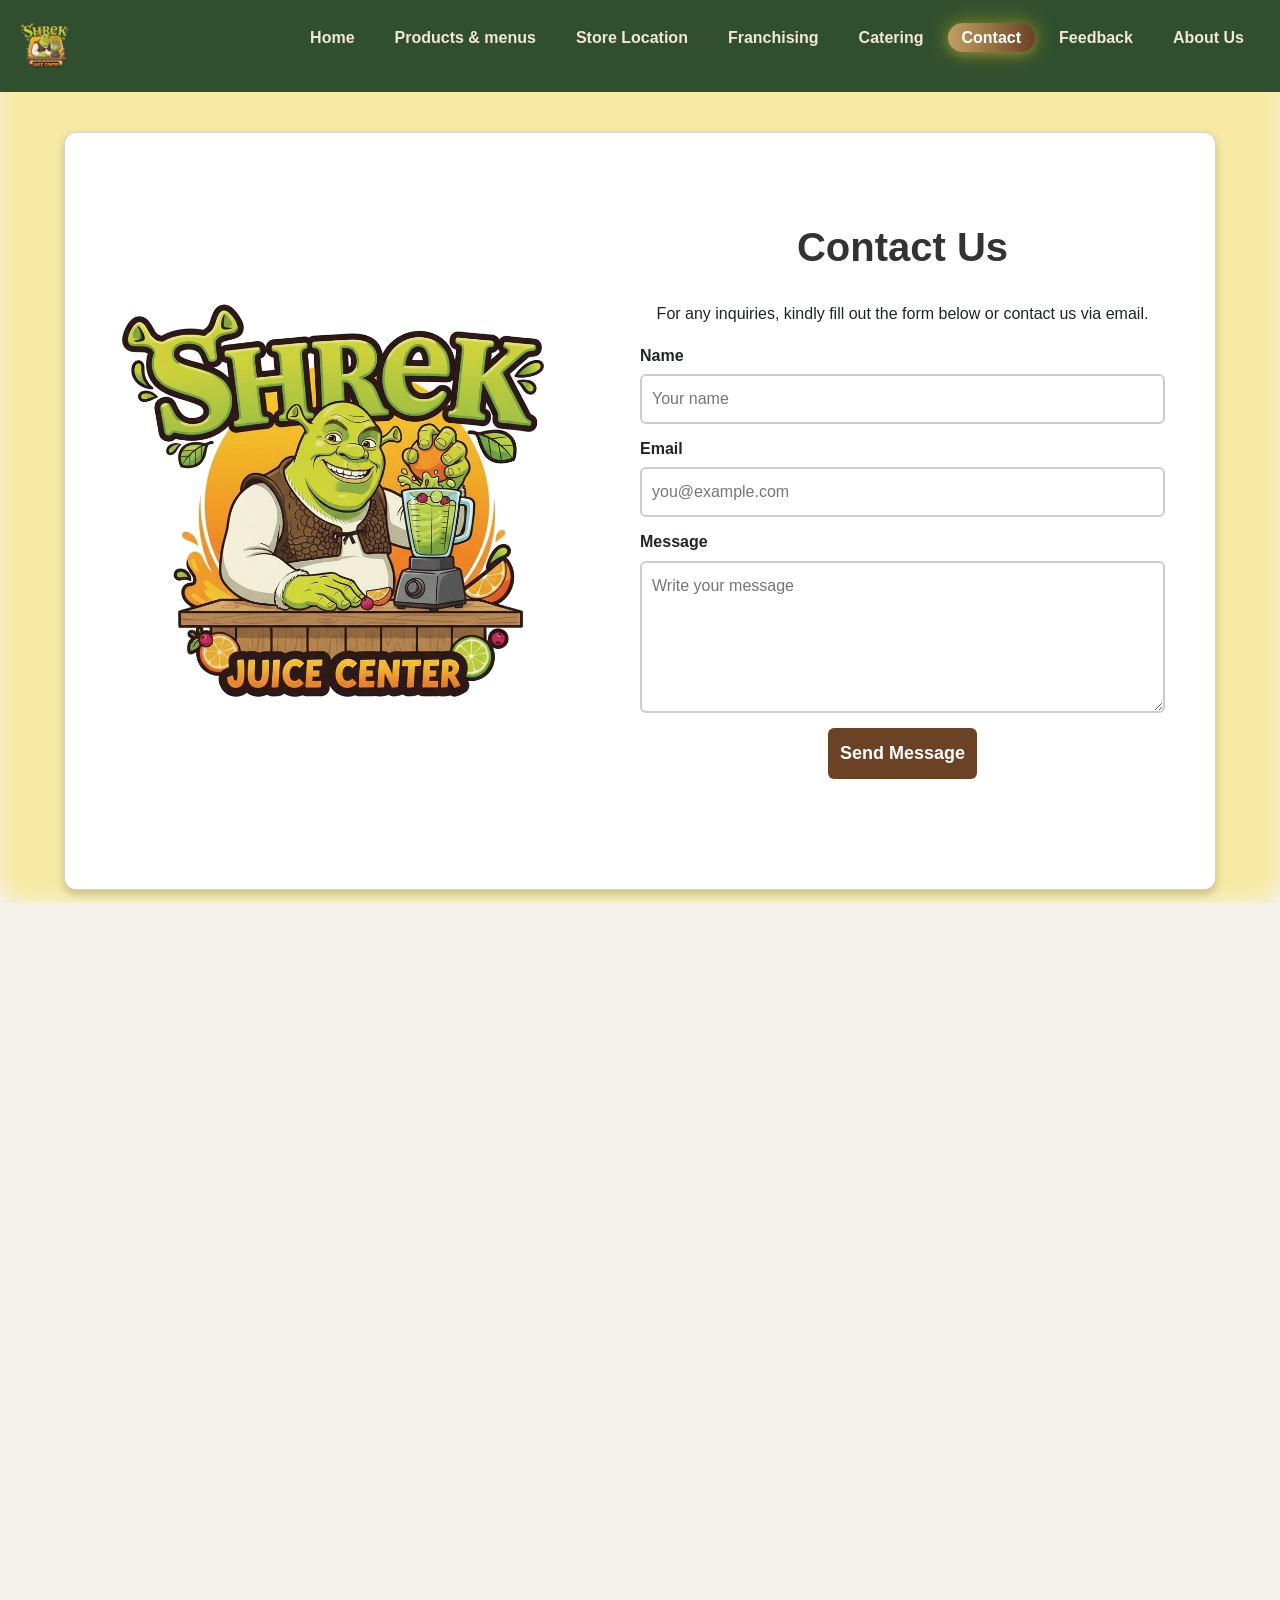
<file: contact.html>
<!DOCTYPE html>
<html lang="en">
<head>
  <meta charset="UTF-8">
  <meta name="viewport" content="width=device-width, initial-scale=1.0">
  <title>SHREK JUICE CENTER</title>

  <!-- Bootstrap CSS -->
  <link href="https://cdn.jsdelivr.net/npm/bootstrap@5.3.2/dist/css/bootstrap.min.css" rel="stylesheet">
  <link rel="stylesheet" href="https://cdn.jsdelivr.net/npm/bootstrap-icons@1.11.3/font/bootstrap-icons.css">

  
  <!-- FontAwesome for icons -->
  <link rel="stylesheet" href="https://cdnjs.cloudflare.com/ajax/libs/font-awesome/6.4.0/css/all.min.css">

  <!-- Tumhari custom CSS (yahan tumhari purani file ka link do) -->
  <link rel="stylesheet" href="style.css">
  <style>
  .error {
    border: 2px solid red !important;
  }
  .success {
    border: 2px solid green !important;
    background-image: url("data:image/svg+xml;utf8,<svg fill='green' height='20' viewBox='0 0 24 24' width='20' xmlns='http://www.w3.org/2000/svg'><path d='M9 16.17l-3.88-3.88-1.42 1.41L9 19 21 7l-1.41-1.41z'/></svg>");
    background-repeat: no-repeat;
    background-position: right 10px center;
    background-size: 20px;
  }
  .error-msg {
    color: red;
    font-size: 0.85rem;
    margin-bottom: 8px;
    display: none;
  }
 /* Common input/textarea styles */
#contactForm input,
#contactForm textarea {
  border: 2px solid #ccc;
  border-radius: 6px;
  padding: 10px;
  outline: none;
  width: 100%;
  transition: 0.3s ease;
}

/* Success style */
#contactForm input.success,
#contactForm textarea.success {
  border-color: #28a745; /* green */
  background-image: url("data:image/svg+xml,%3Csvg xmlns='http://www.w3.org/2000/svg' fill='%2328a745' viewBox='0 0 16 16'%3E%3Cpath d='M13.485 1.929a1 1 0 0 1 .072 1.414l-7.25 8a1 1 0 0 1-1.43.06l-3.25-3a1 1 0 0 1 1.356-1.47l2.47 2.277 6.566-7.242a1 1 0 0 1 1.466-.04z'/%3E%3C/svg%3E");
  background-repeat: no-repeat;
  background-position: right 10px center;
  background-size: 18px;
}

/* Error style */
#contactForm input.error,
#contactForm textarea.error {
  border-color: #dc3545; /* red */
  background-image: url("data:image/svg+xml,%3Csvg xmlns='http://www.w3.org/2000/svg' fill='%23dc3545' viewBox='0 0 16 16'%3E%3Cpath d='M8.982 1.566a1.5 1.5 0 0 0-1.964 0L.165 7.233a1.5 1.5 0 0 0 0 2.122l6.853 5.667a1.5 1.5 0 0 0 1.964 0l6.853-5.667a1.5 1.5 0 0 0 0-2.122L8.982 1.566zM8 5a.905.905 0 0 1 .9.9v3.2a.9.9 0 0 1-1.8 0V5.9A.905.905 0 0 1 8 5zm0 6.5a1.1 1.1 0 1 1 0 2.2 1.1 1.1 0 0 1 0-2.2z'/%3E%3C/svg%3E");
  background-repeat: no-repeat;
  background-position: right 10px center;
  background-size: 18px;
}

/* Error message text */
#contactForm small {
  display: none;
  color: #dc3545;
  font-size: 13px;
  margin-top: 4px;
}

</style>


</head>
<body>

  <!-- Header -->
<header class="d-flex align-items-center justify-content-between p-2 p-lg-3 bg-#2f4f2f">
  <a href="#" class="text-white fw-bold fs-4 text-decoration-none">
    <img src="logo/shrek_no_bg.png" alt="" style="height: 60px; width: 60px;">
  </a>

   <!-- Active Page Name (Mobile Only) -->
   <div class="d-flex d-lg-none align-items-center w-100 px-3">
    <!-- Left side -->
    <span class="text-white fw-bold active">
      Contact us
    </span>
  
    <!-- Right side -->
    <button class="btn btn-outline-light ms-auto" type="button"
      data-bs-toggle="offcanvas" data-bs-target="#sideMenu" aria-controls="sideMenu">
      <i class="fas fa-bars"></i>
    </button>
  </div>

  <!-- Desktop Nav -->
  <nav class="d-none d-lg-block">
    <ul class="d-flex list-unstyled ms-auto">
      <li class="px-1"><a href="index.html" class="text-c0a060 text-decoration-none">Home</a></li>
      <li class="px-1"><a href="products.html" class="text-#c0a060 text-decoration-none">Products & menus</a></li>
      <li class="px-1"><a href="storelocation.html" class="text-#c0a060 text-decoration-none">Store Location</a></li>
      <li class="px-1"><a href="frenchising.html" class="text-#c0a060 text-decoration-none">Franchising</a></li>
      <li class="px-1"><a href="catering.html" class="text-#c0a060 text-decoration-none">Catering</a></li>
      <li class="px-1"><a href="#" class="text-#c0a060 text-decoration-none active">Contact</a></li>
      <li class="px-1"><a href="feedback.html" class="text-#c0a060 text-decoration-none">Feedback</a></li>
      <li class="px-1"><a href="about.html" class="text-#c0a060 text-decoration-none">About Us</a></li>
    </ul>
  </nav>

 
</header>

  <!-- Sidebar Offcanvas -->
  <div class="offcanvas offcanvas-end" tabindex="-1" id="sideMenu" aria-labelledby="sideMenuLabel">
    <div class="offcanvas-header">
      <h5 class="offcanvas-title" id="sideMenuLabel">Menu</h5>
      <button type="button" class="btn-close text-reset" data-bs-dismiss="offcanvas" aria-label="Close"></button>
    </div>
    <div class="offcanvas-body">
      <ul class="list-unstyled">
        <li><a href="index.html" class="d-block py-2">Home</a></li>
        <li><a href="products.html" class="d-block py-2">Products & Menu</a></li>
        <li><a href="storelocation.html" class="d-block py-2">Store Location</a></li>
        <li><a href="frenchising.html" class="d-block py-2">Franchising</a></li>
        <li><a href="catering.html" class="d-block py-2">Catering</a></li>
        <li><a href="#" class="d-block py-2 active">Contact</a></li>
        <li><a href="feedback.html" class="d-block py-2">Feedback</a></li>
        <li><a href="about.html" class="d-block py-2">About us</a></li>
      </ul>
    </div>
  </div>



  
<main class="container">
  <section class="card">
    <div class="form-layout">
      
      <!-- Left Side Image -->
      <div class="form-image" >
        <img src="logo/shrek_no_bg.png" alt="Contact Illustration" style="object-fit: contain;">
      </div>

      <!-- Right Side Form -->
      <div class="form-content">
        <h1><strong>Contact Us</strong></h1>
        <p>For any inquiries, kindly fill out the form below or contact us via email.</p>

        <form id="contactForm" class="form" novalidate>
          <label for="name" class=" d-block text-start">Name</label>
          <input id="name" name="name" type="text" placeholder="Your name">
          <small class="error-msg"></small>

          <label for="email" class="d-block text-start">Email</label>
          <input id="email" name="email" type="email" placeholder="you@example.com">
          <small class="error-msg"></small>

          <label for="message" class="d-block text-start">Message</label>
          <textarea id="message" name="message" rows="5" placeholder="Write your message"></textarea>
          <small class="error-msg"></small>

          <button type="submit" class="btn btn-success mt-2">Send Message</button>
        </form>
      </div>
    </div>
  </section>
</main>

<!-- Bootstrap Success Modal -->
<div class="modal fade" id="contactSuccessModal" tabindex="-1" aria-labelledby="contactSuccessLabel" aria-hidden="true">
  <div class="modal-dialog modal-dialog-centered">
    <div class="modal-content text-center">
      <div class="modal-header">
        <h5 class="modal-title" id="contactSuccessLabel">Success</h5>
        <button type="button" class="btn-close" data-bs-dismiss="modal" aria-label="Close"></button>
      </div>
      <div class="modal-body">
        ✅ Message Sent Successfully!
      </div>
      <div class="modal-footer">
        <button type="button" class="btn btn-success" data-bs-dismiss="modal">OK</button>
      </div>
    </div>
  </div>
</div>


<!-- Footer -->
<footer class="footer">
  <div class="footer-container">
    
    <!-- Column 1 -->
    <div class="footer-col">
      <h3>About Us</h3>
      <p>
        Shrek Juice brings you 100% fresh & healthy juices, smoothies, and shakes. 
        Our mission is to keep you refreshed naturally.
      </p>
      <p>
    Shrek Juice is more than just a juice bar — it’s a lifestyle choice for those who value health, freshness, and great taste. 
    Since our beginning, we have been committed to serving 100% natural juices, smoothies, protein shakes, and mocktails made 
    from hand-picked fruits and vegetables.  
  </p>
  
    </div>

    <!-- Column 2 -->
    <div class="footer-col">
      <h3>Quick Links</h3>
      <ul class="footer-links">
         <li><a href="index.html">Home</a></li>
      <li><a href="products.html">Products & Menu</a></li>
      <li><a href="storelocation.html">Store Location</a></li>
      <li><a href="frenchising.html">Franchising</a></li>
      <li><a href="catering.html">Catering</a></li>
      <li><a href="#" class="active">Contact</a></li>
      <li><a href="feedback.html">Feedback</a></li>
      <li><a href="about.html">About us</a></li>
      </ul>
    </div>

    <!-- Column 3 -->
    <div class="footer-col">
      <h3>Contact Us</h3>
      <p><i class="bi bi-geo-alt-fill"></i>
 Karachi, Pakistan</p>
      <p><i class="bi bi-telephone-fill"></i> +92 300 1234567</p>
      <p>✉️ info@juice.com</p>
    </div>

    <!-- Column 4 -->
    <div class="footer-col">
      <h3>Follow Us</h3>
      <div class="social-links">
        <a href="#"><i class="fab fa-facebook"></i></a>
        <a href="#"><i class="fab fa-instagram"></i></a>
        <a href="#"><i class="fab fa-twitter"></i></a>
        <a href="#"><i class="fab fa-youtube"></i></a>
      </div>
    </div>
    
  </div>

  <!-- Bottom -->
  <div class="footer-bottom">
    <p>© 2025 JUICE. All rights reserved.</p>
  </div>
</footer>

<script>
  const contactForm = document.getElementById("contactForm");

  // Regex patterns
  const namePattern = /^[A-Za-z\s]{2,}$/;
  const emailPattern = /^[a-z0-9_.]+@[^ ]+\.[a-z]{2,3}$/;
  const messagePattern = /^.{10,}$/;

  function validateField(field, pattern, errorMsg) {
    const small = field.nextElementSibling; // <small> tag niche hoga
    const parent = field.parentElement;

    if (!pattern.test(field.value.trim())) {
      field.classList.remove("success");
      field.classList.add("error");
      small.style.display = "block";
      small.textContent = errorMsg;

      // remove old icon if any
      let icon = parent.querySelector(".status-icon");
      if (icon) icon.remove();

      // ❌ cross icon
      const cross = document.createElement("span");
      cross.innerHTML = "";
      cross.classList.add("status-icon", "error-icon");
      parent.appendChild(cross);

      return false;
    } else {
      field.classList.remove("error");
      field.classList.add("success");
      small.style.display = "none";

      // remove old icon if any
      let icon = parent.querySelector(".status-icon");
      if (icon) icon.remove();

      // ✅ check icon
      const check = document.createElement("span");
      check.innerHTML = "";
      check.classList.add("status-icon", "success-icon");
      parent.appendChild(check);

      return true;
    }
  }

  // Submit form
  contactForm.addEventListener("submit", function (e) {
    e.preventDefault();

    let validName = validateField(document.getElementById("name"), namePattern, "Please enter a valid name (min 2 letters).");
    let validEmail = validateField(document.getElementById("email"), emailPattern, "Please enter a valid email.");
    let validMessage = validateField(document.getElementById("message"), messagePattern, "Message must be at least 10 characters.");

    if (validName && validEmail && validMessage) {
      contactForm.reset();

      // Remove all classes + icons
      document.querySelectorAll("#contactForm input, #contactForm textarea").forEach(el => {
        el.classList.remove("success", "error");
        let icon = el.parentElement.querySelector(".status-icon");
        if (icon) icon.remove();
      });

      // Show Bootstrap modal
      const successModal = new bootstrap.Modal(document.getElementById("contactSuccessModal"));
      successModal.show();
    }
  });

  // Live validation (real-time)
  document.getElementById("name").addEventListener("input", e => validateField(e.target, namePattern, "Please enter a valid name (min 2 letters)."));
  document.getElementById("email").addEventListener("input", e => validateField(e.target, emailPattern, "Please enter a valid email."));
  document.getElementById("message").addEventListener("input", e => validateField(e.target, messagePattern, "Message must be at least 10 characters."));
</script>

<script src="https://cdn.jsdelivr.net/npm/bootstrap@5.3.0/dist/js/bootstrap.bundle.min.js"></script>

</body>

</html>
</file>
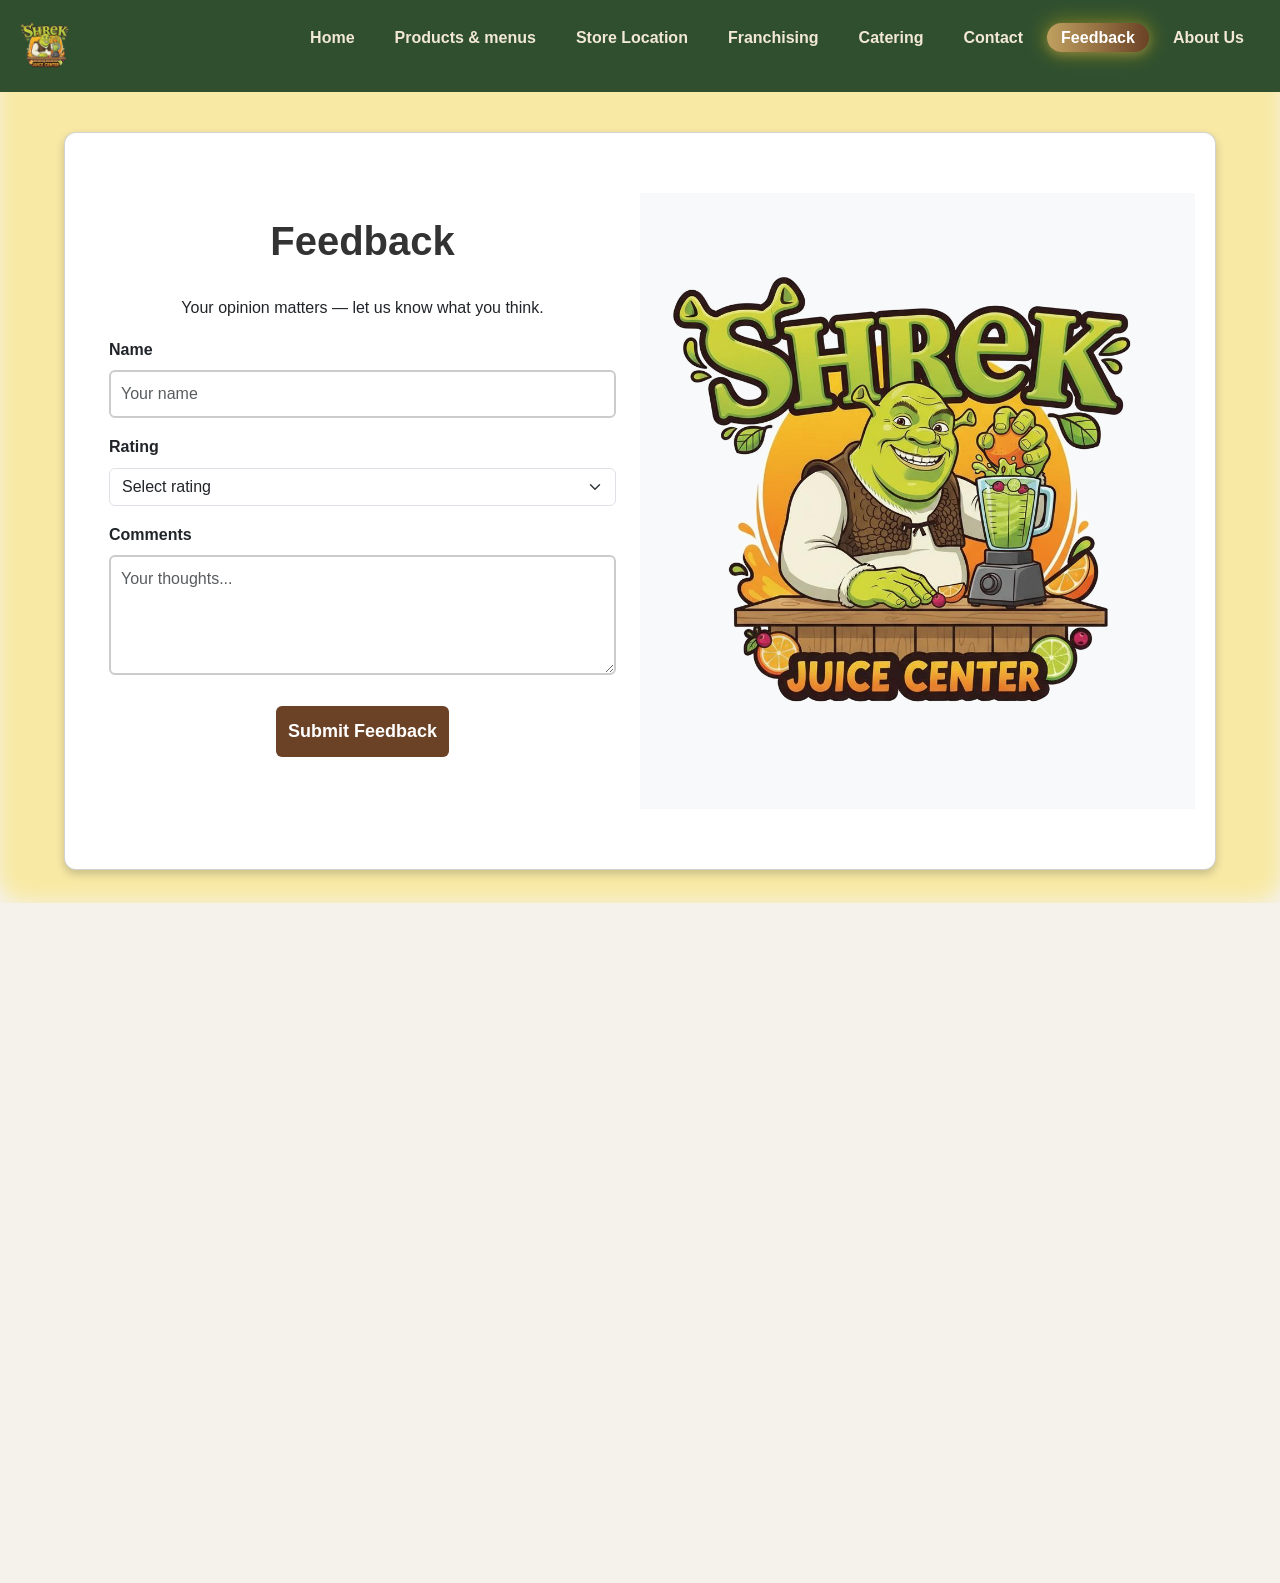
<file: feedback.html>
<!DOCTYPE html>
<html lang="en">
<head>
  <meta charset="UTF-8">
  <meta name="viewport" content="width=device-width, initial-scale=1.0">
  <title>SHREK JUICE CENTER</title>

  <!-- Bootstrap CSS -->
  <link href="https://cdn.jsdelivr.net/npm/bootstrap@5.3.2/dist/css/bootstrap.min.css" rel="stylesheet">
  <link rel="stylesheet" href="https://cdn.jsdelivr.net/npm/bootstrap-icons@1.11.3/font/bootstrap-icons.css">

  
  <!-- FontAwesome for icons -->
  <link rel="stylesheet" href="https://cdnjs.cloudflare.com/ajax/libs/font-awesome/6.4.0/css/all.min.css">

  <!-- Tumhari custom CSS (yahan tumhari purani file ka link do) -->
  <link rel="stylesheet" href="style.css">
  <style>
    /* Common input/textarea styles */
#feedbackForm input,
#feedbackForm textarea {
  border: 2px solid #ccc;
  border-radius: 6px;
  padding: 10px;
  outline: none;
  width: 100%;
  transition: 0.3s ease;
}

/* Success style */
#feedbackForm input.success,
#feedbackForm textarea.success {
  border-color: #28a745; /* green */
  background-image: url("data:image/svg+xml,%3Csvg xmlns='http://www.w3.org/2000/svg' fill='%2328a745' viewBox='0 0 16 16'%3E%3Cpath d='M13.485 1.929a1 1 0 0 1 .072 1.414l-7.25 8a1 1 0 0 1-1.43.06l-3.25-3a1 1 0 0 1 1.356-1.47l2.47 2.277 6.566-7.242a1 1 0 0 1 1.466-.04z'/%3E%3C/svg%3E");
  background-repeat: no-repeat;
  background-position: right 10px center;
  background-size: 18px;
}

/* Error style */
#feedbackForm input.error,
#feedbackForm textarea.error {
  border-color: #dc3545; /* red */
  background-image: url("data:image/svg+xml,%3Csvg xmlns='http://www.w3.org/2000/svg' fill='%23dc3545' viewBox='0 0 16 16'%3E%3Cpath d='M8.982 1.566a1.5 1.5 0 0 0-1.964 0L.165 7.233a1.5 1.5 0 0 0 0 2.122l6.853 5.667a1.5 1.5 0 0 0 1.964 0l6.853-5.667a1.5 1.5 0 0 0 0-2.122L8.982 1.566zM8 5a.905.905 0 0 1 .9.9v3.2a.9.9 0 0 1-1.8 0V5.9A.905.905 0 0 1 8 5zm0 6.5a1.1 1.1 0 1 1 0 2.2 1.1 1.1 0 0 1 0-2.2z'/%3E%3C/svg%3E");
  background-repeat: no-repeat;
  background-position: right 10px center;
  background-size: 18px;
}

/* Error message text */
#feedbackForm small {
  display: none;
  color: #dc3545;
  font-size: 13px;
  margin-top: 4px;
}

  </style>
</head>
<body>

  <!-- Header -->
<header class="d-flex align-items-center justify-content-between p-2 p-lg-3 bg-#2f4f2f">
  <a href="#" class="text-white fw-bold fs-4 text-decoration-none">
    <img src="logo/shrek_no_bg.png" alt="" style="height: 60px; width: 60px;">
  </a>

   <!-- Active Page Name (Mobile Only) -->
   <div class="d-flex d-lg-none align-items-center w-100 px-3">
    <!-- Left side -->
    <span class="text-white fw-bold active">
      Feedback
    </span>
  
    <!-- Right side -->
    <button class="btn btn-outline-light ms-auto" type="button"
      data-bs-toggle="offcanvas" data-bs-target="#sideMenu" aria-controls="sideMenu">
      <i class="fas fa-bars"></i>
    </button>
  </div>

  <!-- Desktop Nav -->
  <nav class="d-none d-lg-block">
    <ul class="d-flex list-unstyled ms-auto">
      <li class="px-1"><a href="index.html" class="text-c0a060 text-decoration-none">Home</a></li>
      <li class="px-1"><a href="products.html" class="text-#c0a060 text-decoration-none">Products & menus</a></li>
      <li class="px-1"><a href="storelocation.html" class="text-#c0a060 text-decoration-none">Store Location</a></li>
      <li class="px-1"><a href="frenchising.html" class="text-#c0a060 text-decoration-none">Franchising</a></li>
      <li class="px-1"><a href="catering.html" class="text-#c0a060 text-decoration-none">Catering</a></li>
      <li class="px-1"><a href="contact.html" class="text-#c0a060 text-decoration-none">Contact</a></li>
      <li class="px-1"><a href="#" class="text-#c0a060 text-decoration-none active">Feedback</a></li>
      <li class="px-1"><a href="about.html" class="text-#c0a060 text-decoration-none">About Us</a></li>
    </ul>
  </nav>

  
</header>

  <!-- Sidebar Offcanvas -->
  <div class="offcanvas offcanvas-end" tabindex="-1" id="sideMenu" aria-labelledby="sideMenuLabel">
    <div class="offcanvas-header">
      <h5 class="offcanvas-title" id="sideMenuLabel">Menu</h5>
      <button type="button" class="btn-close text-reset" data-bs-dismiss="offcanvas" aria-label="Close"></button>
    </div>
    <div class="offcanvas-body">
      <ul class="list-unstyled">
        <li><a href="index.html" class="d-block py-2">Home</a></li>
        <li><a href="products.html" class="d-block py-2">Products & Menu</a></li>
        <li><a href="storelocation.html" class="d-block py-2">Store Location</a></li>
        <li><a href="frenchising.html" class="d-block py-2">Franchising</a></li>
        <li><a href="catering.html" class="d-block py-2">Catering</a></li>
        <li><a href="contact.html" class="d-block py-2">Contact</a></li>
        <li><a href="#" class="d-block py-2 active">Feedback</a></li>
        <li><a href="about.html" class="d-block py-2">About us</a></li>
      </ul>
    </div>
  </div>


<main class="container">
  <section class="card">
    <div class="form-layout">
      
      <!-- Left: Feedback Form -->
      <div class="col-md-6 p-4">
        <h1><strong>Feedback</strong></h1>
        <p>Your opinion matters — let us know what you think.</p>
  
        <form id="feedbackForm" class="needs-validation" novalidate>
          
          <!-- Name field -->
          <div class="mb-3">
            <strong><label for="fbName" class="form-label d-block text-start">Name</label></strong>
            <input 
              id="fbName" 
              name="fbName" 
              type="text" 
              class="form-control" 
              placeholder="Your name"
              pattern="^[A-Za-z\s]{2,30}$">
            <div class="invalid-feedback">
              Please enter a valid name (letters only, 2–30 characters).
            </div>
          </div>
  
          <!-- Rating field -->
          <div class="mb-3">
            <strong><label for="rating" class="form-label d-block text-start">Rating</label></strong>
            <select id="rating" name="rating" class="form-select" required>
              <option value="">Select rating</option>
              <option value="5">5 — Excellent</option>
              <option value="4">4 — Very Good</option>
              <option value="3">3 — Good</option>
              <option value="2">2 — Needs Improvement</option>
              <option value="1">1 — Poor</option>
            </select>
            <div class="invalid-feedback">
              Please select a rating.
            </div>
          </div>
  
          <!-- Comments field -->
          <div class="mb-3">
            <strong><label for="comments" class="form-label d-block text-start">Comments</label></strong>
            <textarea id="comments" name="comments" rows="4" class="form-control" placeholder="Your thoughts..." required></textarea>
            <div class="invalid-feedback">
              Please enter your comments.
            </div>
          </div>
  
          <!-- Submit button -->
          <button type="submit" class="btn btn-success">Submit Feedback</button>
          <div id="feedbackResult" class="result mt-2" aria-live="polite"></div>
        </form>
      </div>
  
      <!-- Right: Picture -->
      <div class="col-md-6 d-flex align-items-center justify-content-center bg-light form-image">
        <img src="logo/shrek_no_bg.png" alt="Feedback Illustration" class="img-fluid p-4">
      </div>
    </div>
  </section>
</main>

<!-- Success Modal -->
<div class="modal fade" id="successModal" tabindex="-1" aria-labelledby="successModalLabel" aria-hidden="true">
  <div class="modal-dialog modal-dialog-centered">
    <div class="modal-content text-center p-4">
      <h5 class="modal-title mb-3" id="successModalLabel">✅ Feedback Submitted</h5>
      <p>Thank you for your feedback! We really appreciate your input. 💚</p>
      <hr>
      <p><strong>Name:</strong> <span id="showName"></span></p>
      <p><strong>Rating:</strong> <span id="showRating"></span></p>
      <p><strong>Comments:</strong> <span id="showComments"></span></p>
      <button type="button" class="btn btn-success mt-2" data-bs-dismiss="modal">Ok</button>
    </div>
  </div>
</div>



<!-- Footer -->
<footer class="footer">
  <div class="footer-container">
    
    <!-- Column 1 -->
    <div class="footer-col">
      <h3>About Us</h3>
      <p>
        Shrek Juice brings you 100% fresh & healthy juices, smoothies, and shakes. 
        Our mission is to keep you refreshed naturally.
      </p>
      <p>
    Shrek Juice is more than just a juice bar — it’s a lifestyle choice for those who value health, freshness, and great taste. 
    Since our beginning, we have been committed to serving 100% natural juices, smoothies, protein shakes, and mocktails made 
    from hand-picked fruits and vegetables.  
  </p>
  
    </div>

    <!-- Column 2 -->
    <div class="footer-col">
      <h3>Quick Links</h3>
      <ul class="footer-links">
         <li><a href="index.html">Home</a></li>
      <li><a href="products.html">Products & Menu</a></li>
      <li><a href="storelocation.html">Store Location</a></li>
      <li><a href="frenchising.html">Franchising</a></li>
      <li><a href="catering.html">Catering</a></li>
      <li><a href="contact.html">Contact</a></li>
      <li><a href="#" class="active">Feedback</a></li>
      <li><a href="about.html">About us</a></li>
      </ul>
    </div>

    <!-- Column 3 -->
    <div class="footer-col">
      <h3>Contact Us</h3>
      <p><i class="bi bi-geo-alt-fill"></i>
 Karachi, Pakistan</p>
      <p><i class="bi bi-telephone-fill"></i> +92 300 1234567</p>
      <p>✉️ info@juice.com</p>
    </div>

    <!-- Column 4 -->
    <div class="footer-col">
      <h3>Follow Us</h3>
      <div class="social-links">
        <a href="#"><i class="fab fa-facebook"></i></a>
        <a href="#"><i class="fab fa-instagram"></i></a>
        <a href="#"><i class="fab fa-twitter"></i></a>
        <a href="#"><i class="fab fa-youtube"></i></a>
      </div>
    </div>
    
  </div>

  <!-- Bottom -->
  <div class="footer-bottom">
    <p>© 2025 JUICE. All rights reserved.</p>
  </div>
</footer>
<script>
  (function () {
    'use strict';
    const form = document.getElementById('feedbackForm');

    // Patterns
    const namePattern = /^[A-Za-z\s]{2,}$/;
    const ratingPattern = /^[1-5]$/; // 1 se 5 ke beech number
    const commentsPattern = /^.{10,}$/;

    // Validation function
    function validateField(field, pattern, errorMsg) {
      const small = field.nextElementSibling; // <small> niche hona chahiye
      if (!pattern.test(field.value.trim())) {
        field.classList.remove("success");
        field.classList.add("error");
        if (small) {
          small.style.display = "block";
          small.textContent = errorMsg;
        }
        return false;
      } else {
        field.classList.remove("error");
        field.classList.add("success");
        if (small) small.style.display = "none";
        return true;
      }
    }

    // Submit event
    form.addEventListener('submit', function (event) {
      event.preventDefault();

      let validName = validateField(
        document.getElementById("fbName"),
        namePattern,
        "Please enter a valid name (min 2 letters)."
      );
      let validRating = validateField(
        document.getElementById("rating"),
        ratingPattern,
        "Please enter a rating between 1 and 5."
      );
      let validComments = validateField(
        document.getElementById("comments"),
        commentsPattern,
        "Comments must be at least 10 characters."
      );

      if (!(validName && validRating && validComments)) return;

      // Agar valid hai:
      const name = document.getElementById('fbName').value;
      const rating = document.getElementById('rating').value;
      const comments = document.getElementById('comments').value;

      // Insert values into modal
      document.getElementById('showName').innerText = name || "Anonymous";
      document.getElementById('showRating').innerText = rating;
      document.getElementById('showComments').innerText = comments;

      // Show modal
      const successModal = new bootstrap.Modal(document.getElementById('successModal'));
      successModal.show();

      // Reset form + remove styles
      form.reset();
      form.querySelectorAll("input, textarea").forEach(el => {
        el.classList.remove("success", "error");
      });
    });

    // Live validation
    document.getElementById("fbName").addEventListener("input", e => 
      validateField(e.target, namePattern, "Please enter a valid name (min 2 letters).")
    );
    document.getElementById("rating").addEventListener("input", e => 
      validateField(e.target, ratingPattern, "Please enter a rating between 1 and 5.")
    );
    document.getElementById("comments").addEventListener("input", e => 
      validateField(e.target, commentsPattern, "Comments must be at least 10 characters.")
    );

  })();
</script>


<script src="https://cdn.jsdelivr.net/npm/bootstrap@5.3.0/dist/js/bootstrap.bundle.min.js"></script>

</body>

</html>
</file>
<file: style.css>
/* Reset */
    * {
      margin: 0;
      padding: 0;
      box-sizing: border-box;
      font-family: Arial, sans-serif;
    }

    body {
      background-color: #f5f2ec;
      color: #3b2e2e;
      line-height: 1.6;
    }

    /* Navbar */
    header {
      background-color: #2f4f2f;
      padding: 15px 30px;
      display: flex;
      justify-content: space-between;
      align-items: center;
      flex-wrap: wrap;
    }
    nav{
      background-color: #2f4f2f;
    }

    header h1 {
      color: #f2e8d5;
      font-size: 28px;
    }

    nav ul {
  display: flex;
  
  
  /* flex-wrap: wrap; */
}


    nav a:hover {
      color: #c0a060;
    }


    /* Navbar Links */
/* Navbar Links */
nav a {
  text-decoration: none;
  color: #f2e8d5;
  font-weight: 600;
  font-size: 16px;
  padding: 8px 16px;
  border-radius: 25px;
  position: relative;
  transition: all 0.3s ease;
}

/* Hover Effect */
nav a:hover {
  background: rgba(255, 215, 0, 0.15);
  color: #ffd700;
}
header span:hover {
  background: rgba(255, 215, 0, 0.15);
  color: #ffd700;
}

/* Active Link with pill-style */
header span.active{
   background: linear-gradient(135deg, #ffd700, #c0a060);
  color: #2f4f2f;
  box-shadow: 0 4px 12px rgba(255, 215, 0, 0.3);
  transform: translateY(-2px);
}
header span.active::after {
  content: "";
  position: absolute;
  top: -3px;
  left: -3px;
  right: -3px;
  bottom: -3px;
  border-radius: 30px;
  background: rgba(255, 215, 0, 0.3);
  filter: blur(10px);
  z-index: -1;
  animation: glowPulse 2s infinite alternate;
}

header span.active {
  color: #fff;
  background: linear-gradient(90deg, #c0a060, #6b4226);
  padding: 6px 14px;
  border-radius: 20px;
  box-shadow: 0 3px 10px rgba(192,160,96,0.4);
  transition: all 0.3s ease-in-out;
}

div ul a.active{
background: linear-gradient(135deg, #ffd700, #c0a060);
  color: #2f4f2f;
  box-shadow: 0 4px 12px rgba(255, 215, 0, 0.3);
  transform: translateY(-2px);
}
div ul a.active::after {
  content: "";
  position: absolute;
  top: -3px;
  left: -3px;
  right: -3px;
  bottom: -3px;
  border-radius: 30px;
  background: rgba(255, 215, 0, 0.3);
  filter: blur(10px);
  z-index: -1;
  animation: glowPulse 2s infinite alternate;
}

div ul a.active {
  color: #fff;
  background: linear-gradient(90deg, #c0a060, #6b4226);
  padding: 6px 14px;
  border-radius: 20px;
  box-shadow: 0 3px 10px rgba(192,160,96,0.4);
  transition: all 0.3s ease-in-out;
}




nav a.active {
  background: linear-gradient(135deg, #ffd700, #c0a060);
  color: #2f4f2f;
  box-shadow: 0 4px 12px rgba(255, 215, 0, 0.3);
  transform: translateY(-2px);
}

/* Smooth "glow" animation */
nav a.active::after {
  content: "";
  position: absolute;
  top: -3px;
  left: -3px;
  right: -3px;
  bottom: -3px;
  border-radius: 30px;
  background: rgba(255, 215, 0, 0.3);
  filter: blur(10px);
  z-index: -1;
  animation: glowPulse 2s infinite alternate;
}

nav a.active {
  color: #fff;
  background: linear-gradient(90deg, #c0a060, #6b4226);
  padding: 6px 14px;
  border-radius: 20px;
  box-shadow: 0 3px 10px rgba(192,160,96,0.4);
  transition: all 0.3s ease-in-out;
}

@keyframes glowPulse {
  from {
    opacity: 0.4;
  }
  to {
    opacity: 0.9;
  }
}

@media (max-width: 767px) {
  header {
    padding: 2px 4px !important; /* Mobile pe kam padding */
  }
  header img {
    height: 90px !important;
    width: 90px !important; /* Logo chhota ho jayega */
  }
  header span {
    font-size: 14px; /* Mobile pe active page text bhi chhota */
  }
}





   /* Hero Section */
/* Reset */
html, body {
  margin: 0;
  padding: 0;
  height: 100%;
  width: 100%;
  overflow-x: hidden;
}

/* Hero Section Full Body */
.hero {
  position: relative;
  width: 100%;
  height: 100vh; /* full viewport height */
  overflow: hidden;
}

.carousel {
  width: 100%;
  height: 100%;
  position: relative;
}

.slides {
  display: flex;
  width: 300%; /* jitni slides hain */
  height: 100%;
}

.slide {
  flex: 1 0 100%;
  height: 100%;
}

.slide img {
  width: 100%;
  height: 100%;
  object-fit: cover; /* full screen fit */
  display: block;
  border: none; /* koi border nahi */
}

/* Text Overlay */
.hero-text {
  position: absolute;
  top: 50%;
  left: 50%;
  transform: translate(-50%, -50%);
  text-align: center;
  color: white;
  text-shadow: 2px 2px 8px rgba(0,0,0,0.7);
  z-index: 2;
}

.hero-text h2 {
  font-size: 52px;
  margin-bottom: 15px;
}

.hero-text p {
  font-size: 22px;
  margin-bottom: 20px;
}

.btn {
  background-color: #6b4226;
  color: #fff;
  padding: 12px 24px;
  border: none;
  border-radius: 6px;
  font-size: 18px;
  cursor: pointer;
  transition: background 0.3s;
}

.btn:hover {
  background-color: #4e2f1c;
}


/* Carousel Buttons & Dots */
.prev, .next {
  position: absolute;
  top: 50%;
  transform: translateY(-50%);
  font-size: 30px;
  background: rgba(0,0,0,0.5);
  border: none;
  color: white;
  padding: 10px;
  cursor: pointer;
}

.prev { left: 10px; }
.next { right: 10px; }

.dots {
  position: absolute;
  bottom: 20px;
  left: 50%;
  transform: translateX(-50%);
}

.dot {
  display: inline-block;
  height: 12px;
  width: 12px;
  background: #fff;
  border-radius: 50%;
  margin: 0 5px;
  cursor: pointer;
  opacity: 0.7;
}

.dot.active {
  opacity: 1;
  background: #6b4226;
}

.slide {
  display: none;
  width: 100%;
  height: 100%;
}

.slide img {
  width: 100%;
  height: 100%;
  object-fit: cover;
}


    /* Products */
    .products {
      padding: 50px 20px;
      text-align: center;
    }

    .products h3 {
      font-size: 32px;
      margin-bottom: 30px;
      color: #2f4f2f;
    }

    .product-grid {
      display: grid;
      grid-template-columns: repeat(auto-fit, minmax(220px, 1fr));
      gap: 20px;
    }

    .product {
      background-color: #fff;
      border: 2px solid #c9b79c;
      border-radius: 10px;
      padding: 20px;
      transition: transform 0.3s;
    }

    .product:hover {
      transform: scale(1.05);
    }

    .product img {
      width: 70px;
      margin-bottom: 10px;
    }

    .product h4 {
      margin: 10px 0;
      color: #6b4226;
    }

    /* About */
    .about {
      background-color: #f2e8d5;
      padding: 50px 20px;
      text-align: center;
    }

    .about h3 {
      font-size: 28px;
      color: #2f4f2f;
      margin-bottom: 20px;
    }

    .about p {
      max-width: 700px;
      margin: auto;
      font-size: 16px;
      color: #3b2e2e;
    }

    /* about us */
.about-container {
  font-family: "Poppins", sans-serif;
  color: #333;
  line-height: 1.6;
}

/* Hero */
.about-hero {
  text-align: center;
  padding: 80px 20px;
  background: linear-gradient(rgba(0,0,0,0.4), rgba(4, 27, 11, 0.888)), url('juice-bg.jpg') center/cover;
  color: #fff;
}
.about-hero h1 {
  font-size: 3rem;
  margin-bottom: 15px;
}
.about-hero p {
  font-size: 1.2rem;
  max-width: 600px;
  margin: auto;
}

/* Intro */
.about-intro {
  max-width: 900px;
  margin: 50px auto;
  text-align: center;
  font-size: 1.1rem;
  padding: 0 20px;
}

/* Story */
.story-content {
  display: flex;
  flex-wrap: wrap;
  align-items: center;
  gap: 30px;
  padding: 60px 20px;
}
.story-text {
  flex: 1 1 45%;
}
.story-image {
  flex: 1 1 45%;
}
.story-image img {
  width: 100%;
  border-radius: 12px;
}
.btn {
  background: #6b4226;
  color: #fff;
  padding: 12px 24px;
  border: none;
  border-radius: 6px;
  cursor: pointer;
}
.btn:hover { background: #4a2b1b; }

/* Values */
.values {
  text-align: center;
  padding: 60px 20px;
  background: #f7f7f7;
}
.values-grid {
  display: grid;
  grid-template-columns: repeat(auto-fit, minmax(220px, 1fr));
  gap: 25px;
  margin-top: 30px;
}
.value {
  background: #fff;
  padding: 20px;
  border-radius: 10px;
  box-shadow: 0 4px 10px rgba(0,0,0,0.1);
}

/* Team */
.team {
  text-align: center;
  padding: 60px 20px;
  background: #f9f6f1;
}

.team h2 {
  font-size: 2.5rem;
  margin-bottom: 40px;
  color: #2f4f2f;
  position: relative;
}

.team-container {
  display: flex;
  flex-wrap: wrap;
  gap: 30px;
  justify-content: center;
}

.team-member {
  background: #fff;
  border-radius: 12px;
  padding: 20px;
  width: 220px;
  box-shadow: 0 6px 14px rgba(0,0,0,0.1);
  transition: transform 0.3s ease;
}

.team-member:hover {
  transform: translateY(-10px);
}

.team-member img {
  width: 150px;
  height: 150px;
  object-fit: cover;
  border-radius: 50%;
  border: 5px solid #c0a060;
  margin-bottom: 15px;
}

.team-member h3 {
  font-size: 1.2rem;
  margin-bottom: 6px;
  color: #333;
}

.team-member p {
  font-size: 0.95rem;
  color: #777;
}


    /* Footer */
    .footer {
  background: #6b4226;
  color: #fff;
  padding: 50px 20px;
  margin-top: 10%;
}

.footer-container {
  display: flex;
  justify-content: space-between;
  flex-wrap: wrap; /* responsive */
  max-width: 1200px;
  margin: auto;
}

.footer-col {
  flex: 1 1 220px;
  margin: 15px;
}

.footer-col h3 {
  margin-bottom: 15px;
  font-size: 18px;
  border-bottom: 2px solid #6b4226;
  display: inline-block;
  padding-bottom: 5px;
}

.footer-col p {
  font-size: 14px;
  line-height: 1.6;
}

.footer-links {
  list-style: none;
  padding: 0;
}

.footer-links li {
  margin: 8px 0;
}

.footer-links li a {
  color: #fff;
  text-decoration: none;
  transition: color 0.3s;
}

.footer-links li a:hover {
  color: #ffcc66;
}

/* Social Icons */
.social-links a {
  color: #fff;
  font-size: 20px;
  margin-right: 12px;
  transition: color 0.3s;
}

.social-links a:hover {
  color: #ffcc66;
}

/* Bottom */
.footer-bottom {
  text-align: center;
  border-top: 1px solid #444;
  margin-top: 30px;
  padding-top: 15px;
  font-size: 14px;
}


    /* Responsive Design */
    @media (max-width: 768px) {
      header {
        flex-direction: column;
        align-items: flex-start;
      }

      nav ul {
        flex-direction: column;
        gap: 10px;
        margin-top: 10px;
      }

      .hero h2 {
        font-size: 32px;
      }

      .hero p {
        font-size: 16px;
      }

      .products h3 {
        font-size: 26px;
      }

      .about h3 {
        font-size: 24px;
      }
    }

    @media (max-width: 480px) {
      header h1 {
        font-size: 22px;
      }

      nav ul {
        width: 100%;
        align-items: flex-start;
      }

      .hero h2 {
        font-size: 26px;
      }

      .btn {
        font-size: 16px;
        padding: 10px 20px;
      }

      .product img {
        width: 60px;
      }
    }
  

     section {
      padding: 60px 20px;
      text-align: center;
    }

    h2 {
      font-size: 36px;
      margin-bottom: 40px;
      color: #2f4f2f;
    }

    .menu-grid {
      display: grid;
      grid-template-columns: repeat(auto-fit, minmax(220px, 1fr));
      gap: 20px;
      max-width: 1100px;
      margin: auto;
    }

    .menu-card {
      background: #fff;
      border: 2px solid #c9b79c;
      border-radius: 12px;
      padding: 30px 20px;
      transition: transform 0.3s, box-shadow 0.3s;
      cursor: pointer;
    }

    .menu-card:hover {
      transform: translateY(-5px);
      box-shadow: 0 6px 16px rgba(0, 0, 0, 0.15);
    }

    .menu-card img {
      width: 70px;
      margin-bottom: 15px;
    }

    .menu-card h3 {
      font-size: 20px;
      color: #6b4226;
      margin-bottom: 8px;
    }

    .menu-card p {
      font-size: 14px;
      color: #3b2e2e;
    }

    @media (max-width: 480px) {
      h2 {
        font-size: 28px;
      }
    }





     .carousel {
      position: relative;
      max-width: 100%;
      height: 400px;
      margin: auto;
      overflow: hidden;
      border-radius: 12px;
      box-shadow: 0 6px 16px rgba(0, 0, 0, 0.2);
    }

    .slides {
      display: flex;
      width: 100%;
      height: 100%;
      transition: transform 0.5s ease-in-out;
    }

    .slide {
      min-width: 100%;
      height: 100%;
    }

    .slide img {
      width: 100%;
      height: 100%;
      object-fit: cover;
    }

    /* Navigation Buttons */
    .prev, .next {
      position: absolute;
      top: 50%;
      transform: translateY(-50%);
      background: rgba(0,0,0,0.5);
      color: #fff;
      border: none;
      font-size: 24px;
      padding: 10px 16px;
      cursor: pointer;
      border-radius: 50%;
      transition: background 0.3s;
    }

    .prev:hover, .next:hover {
      background: rgba(0,0,0,0.8);
    }

    .prev { left: 15px; }
    .next { right: 15px; }

    /* Dots */
    .dots {
      text-align: center;
      position: absolute;
      bottom: 15px;
      width: 100%;
    }

    .dot {
      height: 12px;
      width: 12px;
      margin: 0 4px;
      background-color: #bbb;
      border-radius: 50%;
      display: inline-block;
      cursor: pointer;
      transition: background 0.3s;
    }

    .active {
      background-color: #6b4226;
    }

    @media (max-width: 600px) {
      .carousel { height: 250px; }
      .prev, .next { font-size: 18px; padding: 8px 12px; }
    }


    /* Features */
    .features {
      display: grid;
      grid-template-columns: repeat(auto-fit, minmax(200px, 1fr));
      gap: 20px;
      padding: 60px 40px;
      background: #f0fdf4;
      text-align: center;
    }
    .feature {
      background: #fff;
      padding: 20px;
      border-radius: 12px;
      box-shadow: 0 4px 10px rgba(0,0,0,0.1);
    }
    .feature h3 {
      margin: 10px 0;
      color: #047857;
    }

    /* Testimonials */
    .testimonials {
      padding: 60px 40px;
      background: #f0fdf4;
      text-align: center;
    }
    .testimonial-grid {
      display: grid;
      grid-template-columns: repeat(auto-fit, minmax(250px, 1fr));
      gap: 25px;
      max-width: 1000px;
      margin: auto;
    }
    .testimonial {
      background: #fff;
      padding: 20px;
      border-radius: 12px;
      box-shadow: 0 4px 10px rgba(0,0,0,0.1);
      font-style: italic;
    }

     .story {
    padding: 80px 40px;
    background: #fff;
  }
  .story-content {
    display: flex;
    flex-wrap: wrap;
    align-items: center;
    max-width: 1200px;
    margin: auto;
    gap: 40px;
  }
  .story-text {
    flex: 1;
    min-width: 300px;
  }
  .story-text h2 {
    font-size: 36px;
    color: #065f46;
    margin-bottom: 20px;
  }
  .story-text p {
    font-size: 18px;
    color: #444;
    margin-bottom: 20px;
    line-height: 1.6;
  }
  .story-image {
    flex: 1;
    min-width: 300px;
    text-align: center;
  }
  .story-image img {
    max-width: 100%;
    border-radius: 16px;
    box-shadow: 0 4px 12px rgba(0,0,0,0.1);
  }
  @media (max-width: 768px) {
    .story-content {
      flex-direction: column;
      text-align: center;
    }
    .story-text h2 {
      font-size: 28px;
    }
  }




.card-content {
  flex: 1 1 50%;
  padding: 30px;
  display: flex;
  flex-direction: column;
  justify-content: flex-start; /* text upar */
  height: 100%;
}

.card-actions {
  margin-top: auto; /* button hamesha niche */
}

.card-actions .btn {
  display: block;
  width: 100%;
  text-align: center;
  font-size: 1.2rem;
  padding: 14px 24px;
  background: #6b4226;
  color: #fff;
  border-radius: 8px;
  font-weight: bold;
  transition: background 0.3s ease;
  margin-top: auto;
}
.card-actions .btn:hover {
  background: #e09a00;
}





    /* vegetable juices */
     h1 {
      text-align: center;
      margin-bottom: 30px;
      color: #333;
    }

   /* moktail */
   
    .menu {
  display: grid;
  grid-template-columns: repeat(3, 1fr); /* Har row me 3 card */
  gap: 20px;
  width: 100%;
  max-width: 1200px;
  margin: auto; /* center align */
}


    .card {
      background: #fff;
      border-radius: 12px;
      box-shadow: 0 4px 10px rgba(0,0,0,0.2);
      text-align: center;
      overflow: hidden;
      transition: transform 0.3s ease;
      position: relative;
      
    }
    .card:hover {
      transform: translateY(-6px);
    }
    .card img {
      width: 100%;
      height: 200px;
      object-fit: cover;
    }
    .card h2 {
      margin: 15px 0 10px;
      font-size: 1.3rem;
      color: #333;
    }
    .price {
      color:  #e36f21;
      font-weight: bold;
      margin-bottom: 10px;
      font-size: 1.1rem;
    }
    .btn {
      display: inline-block;
      background:  #6b4226;
      color: #fff;
      text-decoration: none;
      padding: 8px 14px;
      border-radius: 6px;
      font-weight: bold;
      margin-bottom: 20px;
      transition: background 0.3s ease;
    }
    .btn:hover {
      background:  #b0724a;
    }

    
    /* furqan css */
      /* frenchising */

  .container {
      width: 90%;
      max-width: 1200px;
      margin: auto;
      padding: 40px 0;
      display: flex;
      gap: 30px;
    }

    .left, .right {
      flex: 1;
    }

    .franchise-title {
      font-size: 28px;
      color: #28a745;
      margin-bottom: 15px;
    }

    .franchise-info {
      background: #fff;
      padding: 25px;
      border-radius: 12px;
      box-shadow: 0 4px 12px rgba(0,0,0,0.1);
    }

    .franchise-info ul {
      list-style: none;
      margin-top: 15px;
    }

    .franchise-info ul li {
      margin-bottom: 8px;
    }

    .franchise-info img {
      width: 100%;
      border-radius: 10px;
      margin-top: 15px;
      box-shadow: 0 2px 10px rgba(0,0,0,0.1);
    }

    .form-card {
      background: #fff;
      padding: 25px;
      border-radius: 12px;
      box-shadow: 0 4px 12px rgba(0,0,0,0.1);
    }

    .form-card h3 {
      text-align: center;
      margin-bottom: 20px;
      color: #444;
    }

    .form-group {
      margin-bottom: 15px;
    }

    .form-group label {
      display: block;
      margin-bottom: 6px;
      font-weight: bold;
    }

    .form-group input,
    .form-group textarea {
      width: 100%;
      padding: 10px;
      border-radius: 6px;
      border: 1px solid #ccc;
      font-size: 15px;
    }

    .form-group textarea {
      resize: none;
    }

    .btn-submit {
      width: 100%;
      padding: 12px;
      border: none;
      border-radius: 6px;
      background: #6b4226;
      color: #fff;
      font-size: 16px;
      font-weight: bold;
      cursor: pointer;
      transition: background 0.3s ease;
    }

    .btn-submit:hover {
      background: #4e2f1c;
    }

    /* Responsive */
    @media(max-width: 768px) {
      .container {
        flex-direction: column;
      }
    }
    
  /* catering */
.catering-container {
      max-width: 1200px;
      margin: auto;
      padding: 40px 20px;
      text-align: center;
    }

    .catering-container h1 {
      font-size: 2.5rem;
      margin-bottom: 20px;
      color: #6b4226;
    }

    .catering-container p {
      font-size: 1.1rem;
      margin-bottom: 40px;
      color: #555;
    }

    .catering-grid {
      display: grid;
      grid-template-columns: repeat(3, 1fr); /* 3 per row */
      gap: 20px;
    }

    .catering-grid img {
      width: 100%;
      height: 450px;
      object-fit: cover;
      border-radius: 12px;
      box-shadow: 0 4px 10px rgba(0,0,0,0.2);
      transition: transform 0.3s ease;
      object-fit: fill;
    }

    .catering-grid img:hover {
      transform: scale(1.05);
    }

    /* Responsive */
    @media (max-width: 992px) {
      .catering-grid {
        grid-template-columns: repeat(2, 1fr); /* tablet pe 2 */
      }
    }

    @media (max-width: 600px) {
      .catering-grid {
        grid-template-columns: 1fr; /* mobile pe 1 */
      }
    }
 /* Modal Styling */
  .modal2 {
  display: none;
  position: fixed;
  z-index: 1000;
  left: 0;
  top: 0;
  width: 100%;
  height: 100%;
  background: rgba(0,0,0,0.8);
  justify-content: center;
  align-items: center;
  flex-direction: column;
  padding: 20px; /* thoda breathing space */
  box-sizing: border-box;
}

.modal2-content {
  display: flex;
  flex-direction: column;
  align-items: center;
}

.modal2-content img {
  max-width: 90%;
  max-height: 80vh;   /* viewport ke andar rahe */
  border-radius: 10px;
  object-fit: contain; /* stretch nahi hogi */
}

.modal2 button {
  margin-top: 20px;
  padding: 12px 24px;
  background: #6b4226;
  color: #fff;
  border: none;
  border-radius: 8px;
  cursor: pointer;
  font-size: 1rem;
  transition: 0.3s;
}

.modal2 button:hover {
  background: #8c5a36;
}

.close {
  position: absolute;
  top: 15px;
  right: 30px;
  font-size: 2rem;
  color: #fff;
  cursor: pointer;
}


    /* Responsive */
    @media (max-width: 992px) {
      .catering-grid {
        grid-template-columns: repeat(2, 1fr);
      }
    }

    @media (max-width: 600px) {
      .catering-grid {
        grid-template-columns: 1fr;
      }
    }

/* hassan css */
/* File: styles.css */

.feedback-section {
    display: flex;
    justify-content: space-between;
    align-items: stretch;
    gap: 20px;
    padding: 40px;
  }

  .form-side {
    flex: 1;
    background: #fff;
    padding: 20px;
    border-radius: 12px;
    box-shadow: 0px 4px 10px rgba(0,0,0,0.1);
  }

  .image-side {
    flex: 1;
    display: flex;
    align-items: center;
    justify-content: center;
  }

  .image-side img {
    width: 100%;
    max-width: 500px;
    border-radius: 12px;
    object-fit: cover;
  }

  .form label {
    display: block;
    margin-top: 12px;
    font-weight: bold;
  }

  .form input, 
  .form select, 
  .form textarea {
    width: 100%;
    padding: 10px;
    margin-top: 6px;
    border: 1px solid #ccc;
    border-radius: 6px;
  }

  .btn {
    margin-top: 15px;
    padding: 12px;
    background: #6b4226;
    color: #fff;
    border: none;
    border-radius: 6px;
    cursor: pointer;
  }

  .btn:hover {
    background: #4e2f1c;
  }

  /* Mobile Responsive */
  @media (max-width: 768px) {
    .feedback-section {
      flex-direction: column;
    }
    .image-side img {
      max-width: 100%;
    }
  }


  /* Same card, form, btn classes as feedback */

.form-image {
  flex: 1;
  min-height: 400px;
}

.form-content {
  flex: 1;
  padding: 30px;
}

.form-layout {
  display: flex;
  flex-wrap: wrap;
}

.form-image img {
  width: 100%;
  height: 100%;
  object-fit: cover;   /* sirf image box ke andar fill ho */
  display: block;
}


/* Responsive */
@media (max-width: 768px) {
  .form-layout {
    flex-direction: column;
  }

}

 

/* store location */
.store-locations {
  padding: 50px;
  background: #f9f9f9;
  text-align: center;
}

.store-locations h2 {
  font-size: 28px;
  margin-bottom: 40px;
  color: #333;
}

.store {
  display: flex;
  align-items: center;
  justify-content: space-between;
  margin-bottom: 50px;
  gap: 20px;
}

.store.reverse {
  flex-direction: row-reverse;
}

.details {
  flex: 1;
  text-align: left;
}

.details h3 {
  font-size: 22px;
  margin-bottom: 10px;
  color: #27ae60;
}

.details p {
  margin: 5px 0;
  color: #555;
}

.map {
  flex: 1;
}

.map iframe {
  width: 100%;
  height: 300px;
  border: none;
  border-radius: 10px;
}

/* Responsive */
@media (max-width: 768px) {
  .store {
    flex-direction: column;
  }
  .store.reverse {
    flex-direction: column;
  }
  .details {
    text-align: center;
  }
}



 .blur-hero {
  position: relative;
  height: 80vh;
  overflow: hidden;
}

.blur-bg {
  background: url('crousal image/assortment-fruit-juices.jpg') no-repeat center center/cover;
  filter: blur(8px) brightness(0.7);
  position: absolute;
  top: 0;
  left: 0;
  width: 100%;
  height: 80%;
  z-index: 1;
}

.blur-content {
  position: relative;
  z-index: 2;
  color: #fff;
  text-align: center;
  top: 50%;
  transform: translateY(-50%);
}

.blur-content h1 {
  font-size: 3rem;
  font-weight: bold;
  color: white;
  text-shadow: 2px 2px 8px rgba(0,0,0,0.5);
}

.blur-content p {
  font-size: 1.5rem;
  margin-top: 10px;
  text-shadow: 1px 1px 6px rgba(0,0,0,0.5);
}

/* Responsive Breakpoints */
@media (max-width: 992px) {
  .blur-content h1 {
    font-size: 2.5rem;
  }
  .blur-content p {
    font-size: 1.2rem;
  }
}

@media (max-width: 768px) {
  .blur-content h1 {
    font-size: 2rem;
  }
  .blur-content p {
    font-size: 1rem;
  }
}

@media (max-width: 480px) {
  .blur-content h1 {
    font-size: 1.6rem;
  }
  .blur-content p {
    font-size: 0.9rem;
  }
}

.previous-btn {
  text-align: center;
  margin: 30px 0; /* footer se upar gap */
}

.previous-btn button {
  background: #28a745; /* green button */
  color: #fff;
  border: none;
  padding: 12px 25px;
  border-radius: 8px;
  font-size: 1rem;
  cursor: pointer;
  transition: 0.3s ease;
  background: linear-gradient(90deg, rgb(192, 160, 96), rgb(107, 66, 38));
}

.previous-btn button:hover {
  background: linear-gradient(90deg, rgb(137, 129, 113), rgb(107, 66, 38));
}
</file>
